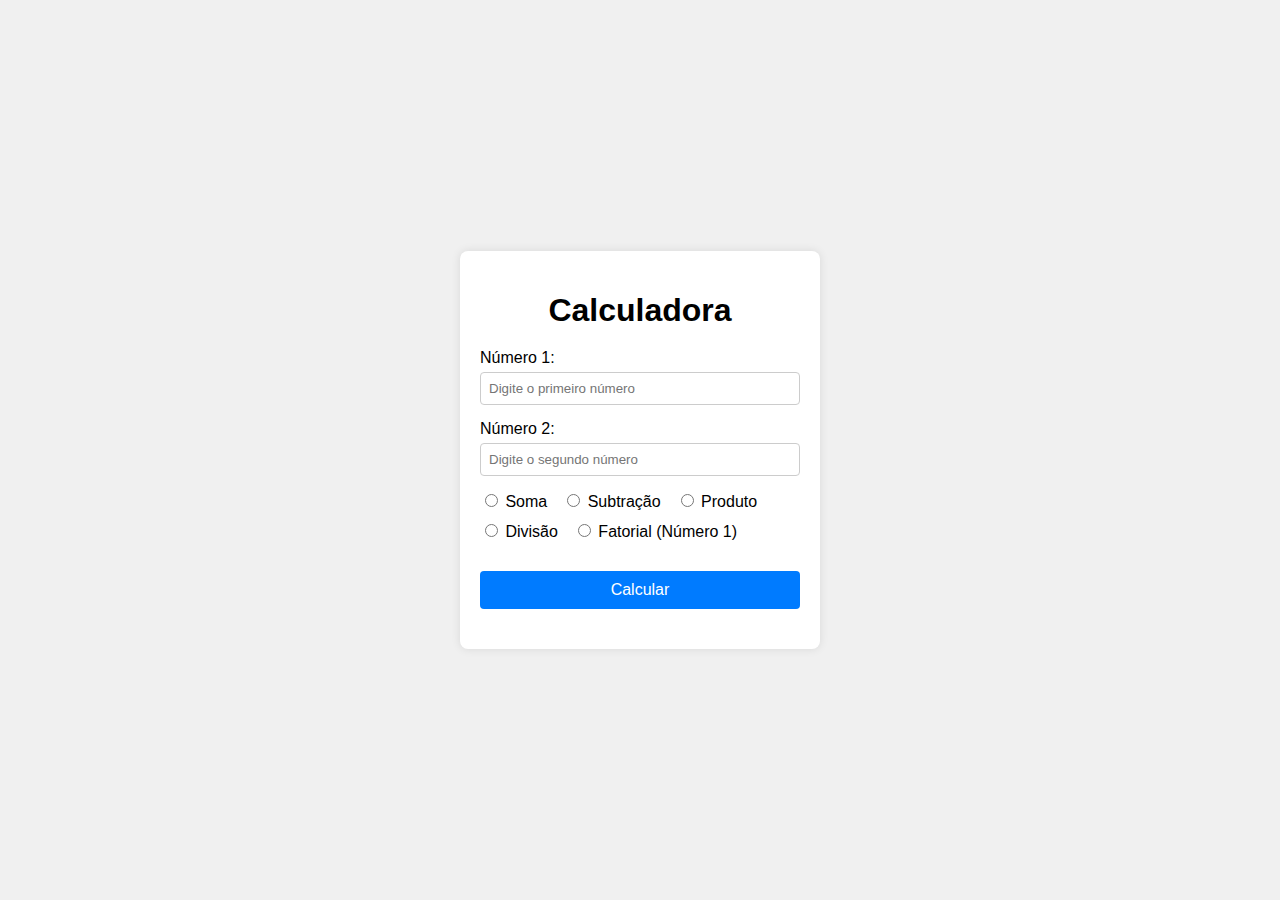
<file: calc/index.html>
<!DOCTYPE html>
<html lang="pt-BR">
<head>
    <meta charset="UTF-8">
    <meta name="viewport" content="width=device-width, initial-scale=1.0">
    <title>Calculadora</title>
    <link rel="stylesheet" href="style.css">
</head>
<body>
    <div class="calculator">
        <h1>Calculadora</h1>
        <div class="input-group">
            <label for="num1">Número 1:</label>
            <input type="number" id="num1" placeholder="Digite o primeiro número">
        </div>
        <div class="input-group">
            <label for="num2">Número 2:</label>
            <input type="number" id="num2" placeholder="Digite o segundo número">
        </div>
        <div class="operations">
            <label><input type="radio" name="operation" value="sum"> Soma</label>
            <label><input type="radio" name="operation" value="subtract"> Subtração</label>
            <label><input type="radio" name="operation" value="multiply"> Produto</label>
            <label><input type="radio" name="operation" value="divide"> Divisão</label>
            <label><input type="radio" name="operation" value="factorial"> Fatorial (Número 1)</label>
        </div>
        <button id="calculate">Calcular</button>
        <div id="result"></div>
    </div>
    <script src="script.js"></script>
</body>
</html>
</file>
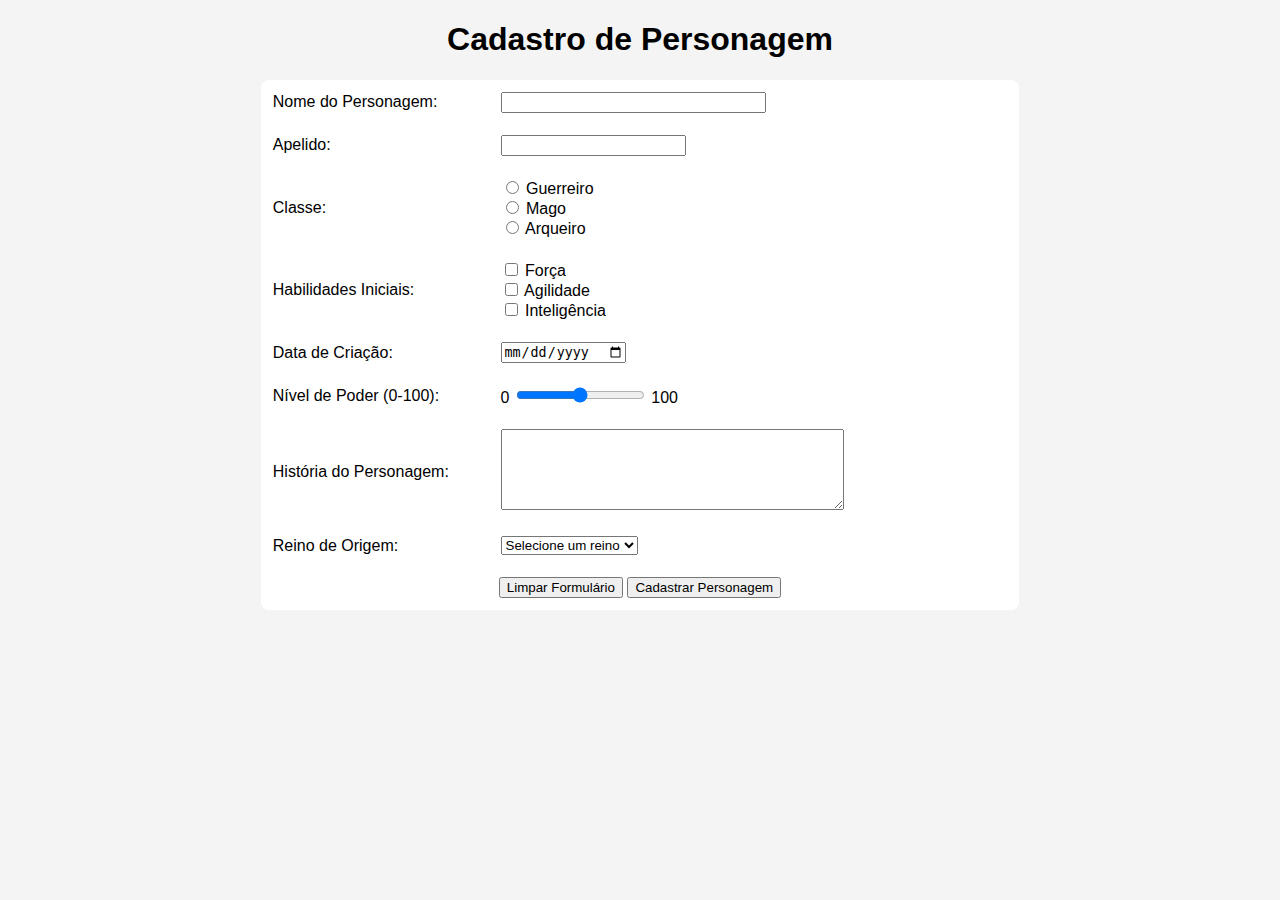
<file: exercicio2/index.html>
<!DOCTYPE html>
<html lang="pt-br">
<head>
    <meta charset="UTF-8">
    <meta name="viewport" content="width=device-width, initial-scale=1.0">
    <title>Exercício 2 - Formulário de Cadastro</title>
</head>
<body style="font-family: Arial, sans-serif; background-color: #f4f4f4;">

    <h1 style="text-align: center;">Cadastro de Personagem</h1>

    <form action="/cadastrar-personagem" method="get">
        
        <table border="0" width="60%" align="center" cellpadding="10" bgcolor="#ffffff" style="border-radius: 8px;">
            
            <tr>
                <td width="30%"><label for="nome">Nome do Personagem:</label></td>
                <td><input type="text" id="nome" name="nome_personagem" size="30" maxlength="50"></td>
            </tr>
            <tr>
                <td><label for="apelido">Apelido:</label></td>
                <td><input type="text" id="apelido" name="apelido_personagem" size="20" maxlength="20"></td>
            </tr>

            <tr>
                <td><label>Classe:</label></td>
                <td>
                    <input type="radio" id="guerreiro" name="classe" value="guerreiro">
                    <label for="guerreiro">Guerreiro</label><br>
                    <input type="radio" id="mago" name="classe" value="mago">
                    <label for="mago">Mago</label><br>
                    <input type="radio" id="arqueiro" name="classe" value="arqueiro">
                    <label for="arqueiro">Arqueiro</label>
                </td>
            </tr>

            <tr>
                <td><label>Habilidades Iniciais:</label></td>
                <td>
                    <input type="checkbox" id="forca" name="habilidades" value="forca">
                    <label for="forca">Força</label><br>
                    <input type="checkbox" id="agilidade" name="habilidades" value="agilidade">
                    <label for="agilidade">Agilidade</label><br>
                    <input type="checkbox" id="inteligencia" name="habilidades" value="inteligencia">
                    <label for="inteligencia">Inteligência</label>
                </td>
            </tr>

            <tr>
                <td><label for="nascimento">Data de Criação:</label></td>
                <td><input type="date" id="nascimento" name="data_criacao"></td>
            </tr>

            <tr>
                <td><label for="poder">Nível de Poder (0-100):</label></td>
                <td>
                    0 <input type="range" id="poder" name="nivel_poder" min="0" max="100" value="50"> 100
                </td>
            </tr>

            <tr>
                <td><label for="historia">História do Personagem:</label></td>
                <td><textarea id="historia" name="historia_personagem" rows="5" cols="40"></textarea></td>
            </tr>

            <tr>
                <td><label for="reino">Reino de Origem:</label></td>
                <td>
                    <select id="reino" name="reino_origem">
                        <option value="">Selecione um reino</option>
                        <option value="norte">Reino Heart</option>
                        <option value="sul">Reino Spade</option>
                        <option value="leste">Reino Clover</option>
                        <option value="oeste">Reino Diamond</option>
                    </select>
                </td>
            </tr>

            <tr>
                <td colspan="2" style="text-align: center;">
                    <button type="reset">Limpar Formulário</button>
                    <button type="submit">Cadastrar Personagem</button>
                </td>
            </tr>
        </table>
    </form>

</body>
</html>
</file>
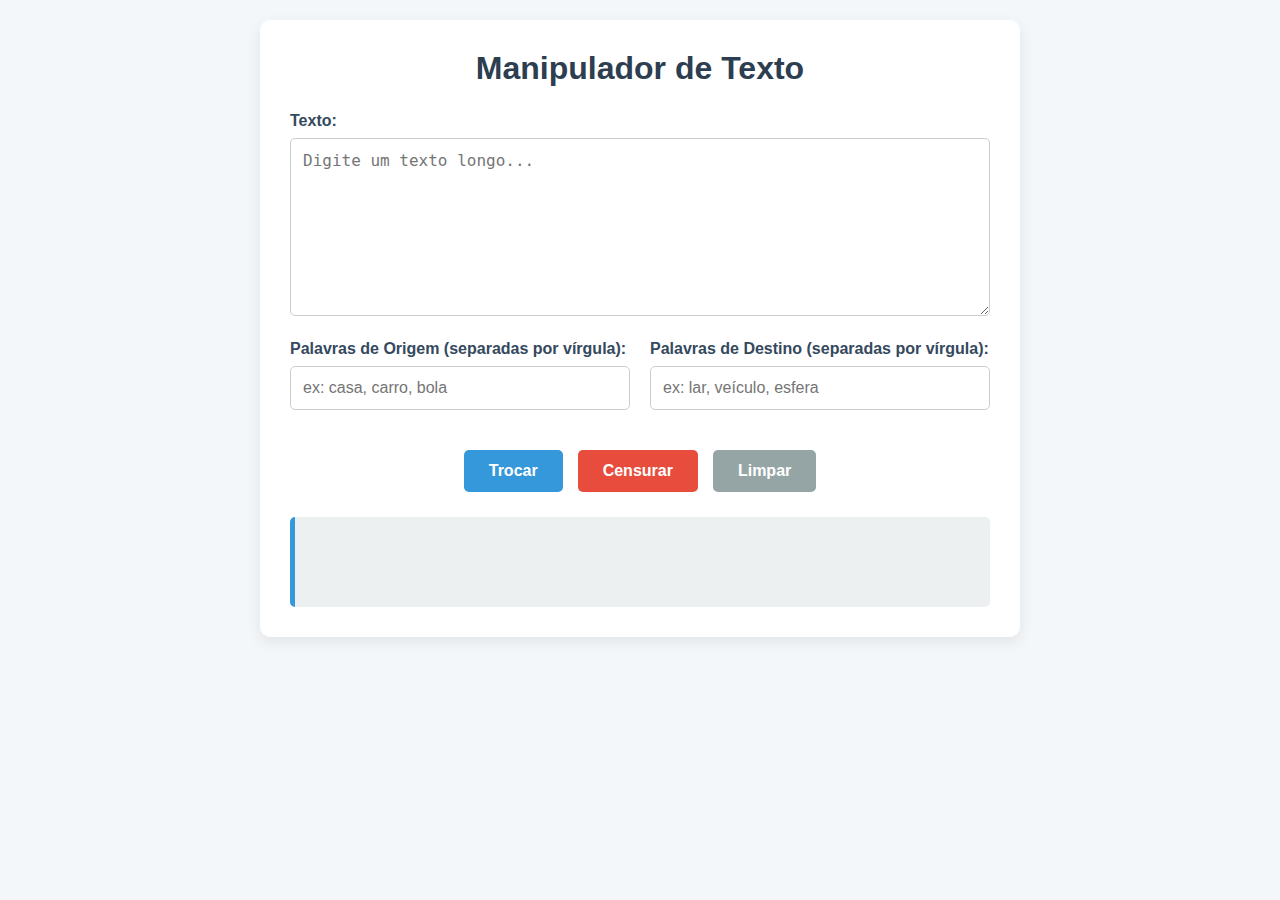
<file: exercicio6/index.html>
<!DOCTYPE html>
<html lang="pt-br">
<head>
    <meta charset="UTF-8">
    <meta name="viewport" content="width=device-width, initial-scale=1.0">
    <title>Exercício 6 - Manipulação de Texto</title>
    <link rel="stylesheet" href="style.css">
</head>
<body>

    <div class="container">
        <h1>Manipulador de Texto</h1>

        <div class="form-group">
            <label for="texto">Texto:</label>
            <textarea id="texto" rows="8" placeholder="Digite um texto longo..."></textarea>
        </div>

        <div class="grid-container">
            <div class="form-group">
                <label for="origem">Palavras de Origem (separadas por vírgula):</label>
                <input type="text" id="origem" placeholder="ex: casa, carro, bola">
            </div>
            <div class="form-group">
                <label for="destino">Palavras de Destino (separadas por vírgula):</label>
                <input type="text" id="destino" placeholder="ex: lar, veículo, esfera">
            </div>
        </div>

        <div class="buttons">
            <button id="trocar">Trocar</button>
            <button id="censurar">Censurar</button>
            <button id="limpar">Limpar</button>
        </div>

        <div id="novo_texto" class="result-area"></div>
    </div>

    <script src="script.js"></script>
</body>
</html>
</file>
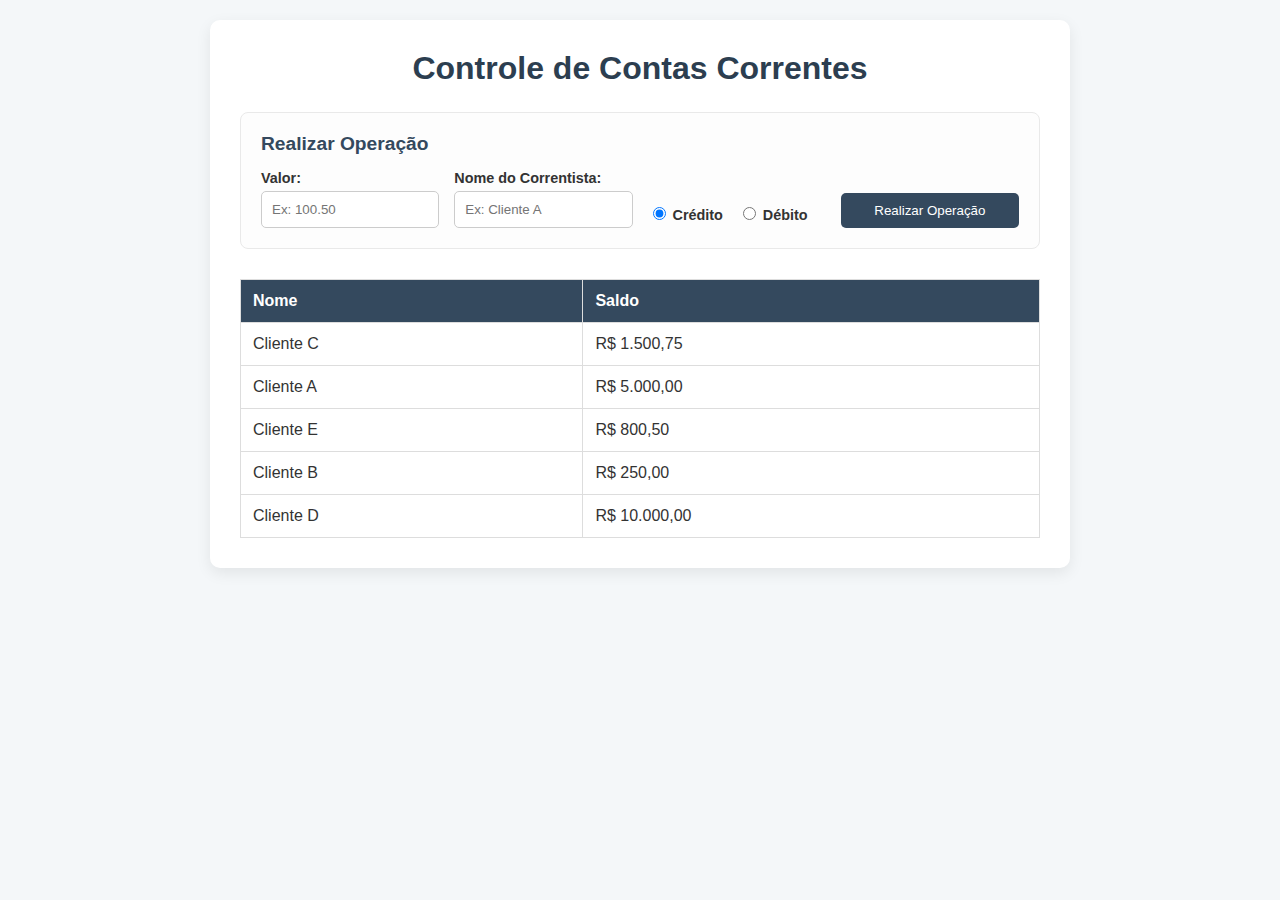
<file: exercicio7/index.html>
<!DOCTYPE html>
<html lang="pt-br">
<head>
    <meta charset="UTF-8">
    <meta name="viewport" content="width=device-width, initial-scale=1.0">
    <title>Exercício 7 - Controle de Contas</title>
    <link rel="stylesheet" href="style.css">
</head>
<body>

    <div class="container">
        <h1>Controle de Contas Correntes</h1>

        <div class="operacoes-container">
            <h2>Realizar Operação</h2>
            <div class="form-grid">
                <div class="form-group">
                    <label for="valor-operacao">Valor:</label>
                    <input type="number" id="valor-operacao" placeholder="Ex: 100.50">
                </div>
                <div class="form-group">
                    <label for="nome-correntista">Nome do Correntista:</label>
                    <input type="text" id="nome-correntista" placeholder="Ex: Cliente A">
                </div>
                <div class="form-group radio-group">
                    <label><input type="radio" name="operacao" value="credito" checked> Crédito</label>
                    <label><input type="radio" name="operacao" value="debito"> Débito</label>
                </div>
                <div class="form-group">
                    <button id="btn-operacao">Realizar Operação</button>
                </div>
            </div>
        </div>


        <table id="tabela-contas">
            <thead>
                <tr>
                    <th id="th-nome">Nome</th>
                    <th id="th-saldo">Saldo</th>
                </tr>
            </thead>
            <tbody id="tbody-contas"></tbody>
        </table>
    </div>

    <script src="script.js"></script>
</body>
</html>
</file>
<file: calc/style.css>
body {
    font-family: sans-serif;
    display: flex;
    justify-content: center;
    align-items: center;
    height: 100vh;
    margin: 0;
    background-color: #f0f0f0;
}

.calculator {
    background-color: #fff;
    padding: 20px;
    border-radius: 8px;
    box-shadow: 0 0 10px rgba(0, 0, 0, 0.1);
    width: 320px;
}

h1 {
    text-align: center;
    margin-bottom: 20px;
}

.input-group {
    margin-bottom: 15px;
}

.input-group label {
    display: block;
    margin-bottom: 5px;
}

.input-group input {
    width: 100%;
    padding: 8px;
    box-sizing: border-box;
    border: 1px solid #ccc;
    border-radius: 4px;
}

.operations {
    margin-bottom: 20px;
    display: flex;
    flex-wrap: wrap;
}

.operations label {
    margin-right: 15px;
    margin-bottom: 10px;
}

button {
    width: 100%;
    padding: 10px;
    background-color: #007bff;
    color: white;
    border: none;
    border-radius: 4px;
    cursor: pointer;
    font-size: 16px;
}

button:hover {
    background-color: #0056b3;
}

#result {
    margin-top: 20px;
    font-weight: bold;
    text-align: center;
    font-size: 1.2em;
}
</file>
<file: exercicio6/style.css>
body {
    font-family: -apple-system, BlinkMacSystemFont, 'Segoe UI', Roboto, Oxygen, Ubuntu, Cantarell, 'Open Sans', 'Helvetica Neue', sans-serif;
    background-color: #f4f7f9;
    color: #333;
    display: flex;
    justify-content: center;
    align-items: flex-start;
    min-height: 100vh;
    margin: 0;
    padding: 20px;
    box-sizing: border-box;
}

.container {
    background-color: #fff;
    padding: 30px;
    border-radius: 10px;
    box-shadow: 0 5px 15px rgba(0, 0, 0, 0.08);
    width: 100%;
    max-width: 700px;
}

h1 {
    text-align: center;
    color: #2c3e50;
    margin-top: 0;
    margin-bottom: 25px;
}

.form-group {
    margin-bottom: 20px;
}

.form-group label {
    display: block;
    margin-bottom: 8px;
    font-weight: 600;
    color: #34495e;
}

textarea,
input[type="text"] {
    width: 100%;
    padding: 12px;
    border: 1px solid #ccc;
    border-radius: 5px;
    box-sizing: border-box;
    font-size: 1rem;
    transition: border-color 0.3s;
}

textarea:focus,
input[type="text"]:focus {
    outline: none;
    border-color: #3498db;
}

.grid-container {
    display: grid;
    grid-template-columns: 1fr 1fr;
    gap: 20px;
}

.buttons {
    display: flex;
    justify-content: center;
    gap: 15px;
    margin-top: 20px;
    flex-wrap: wrap;
}

button {
    padding: 12px 25px;
    border: none;
    border-radius: 5px;
    cursor: pointer;
    font-size: 1rem;
    font-weight: 600;
    color: #fff;
    transition: background-color 0.3s, transform 0.2s;
}

button:hover {
    transform: translateY(-2px);
}

#trocar { background-color: #3498db; }
#trocar:hover { background-color: #2980b9; }
#censurar { background-color: #e74c3c; }
#censurar:hover { background-color: #c0392b; }
#limpar { background-color: #95a5a6; }
#limpar:hover { background-color: #7f8c8d; }

.result-area {
    margin-top: 25px;
    padding: 20px;
    background-color: #ecf0f1;
    border-radius: 5px;
    border-left: 5px solid #3498db;
    min-height: 50px;
    white-space: pre-wrap; 
    word-wrap: break-word;
}
</file>
<file: exercicio7/style.css>
body {
    font-family: -apple-system, BlinkMacSystemFont, 'Segoe UI', Roboto, Oxygen, Ubuntu, Cantarell, 'Open Sans', 'Helvetica Neue', sans-serif;
    background-color: #f4f7f9;
    color: #333;
    display: flex;
    justify-content: center;
    align-items: flex-start;
    min-height: 100vh;
    margin: 0;
    padding: 20px;
    box-sizing: border-box;
}

.container {
    background-color: #fff;
    padding: 30px;
    border-radius: 10px;
    box-shadow: 0 5px 15px rgba(0, 0, 0, 0.08);
    width: 100%;
    max-width: 800px;
}

h1 {
    text-align: center;
    color: #2c3e50;
    margin-top: 0;
    margin-bottom: 25px;
}

/* --- Seção de Operações --- */
.operacoes-container {
    background-color: #fdfdfd;
    border: 1px solid #e9e9e9;
    border-radius: 8px;
    padding: 20px;
    margin-bottom: 30px;
}

.operacoes-container h2 {
    margin-top: 0;
    margin-bottom: 15px;
    font-size: 1.2em;
    color: #34495e;
}

.form-grid {
    display: flex;
    flex-wrap: wrap;
    gap: 15px;
    align-items: flex-end;
}

.form-group {
    display: flex;
    flex-direction: column;
    flex: 1;
    min-width: 150px;
}

.form-group label {
    margin-bottom: 5px;
    font-size: 0.9em;
    font-weight: 600;
}

.form-group input[type="text"],
.form-group input[type="number"] {
    padding: 10px;
    border: 1px solid #ccc;
    border-radius: 5px;
}

.radio-group {
    flex-direction: row;
    gap: 15px;
    align-items: center;
}

#btn-operacao {
    padding: 10px 15px;
    border: none;
    background-color: #34495e;
    color: white;
    border-radius: 5px;
    cursor: pointer;
    width: 100%;
    transition: background-color 0.3s;
}

#btn-operacao:hover {
    background-color: #4a637b;
}

table {
    width: 100%;
    border-collapse: collapse;
    margin-top: 20px;
}

th, td {
    border: 1px solid #ddd;
    padding: 12px;
    text-align: left;
}

th {
    background-color: #34495e;
    color: #fff;
    cursor: pointer;
    transition: background-color 0.3s;
}

th:hover {
    background-color: #4a637b;
}

tbody tr:hover {
    background-color: #f1f1f1;
}
</file>
